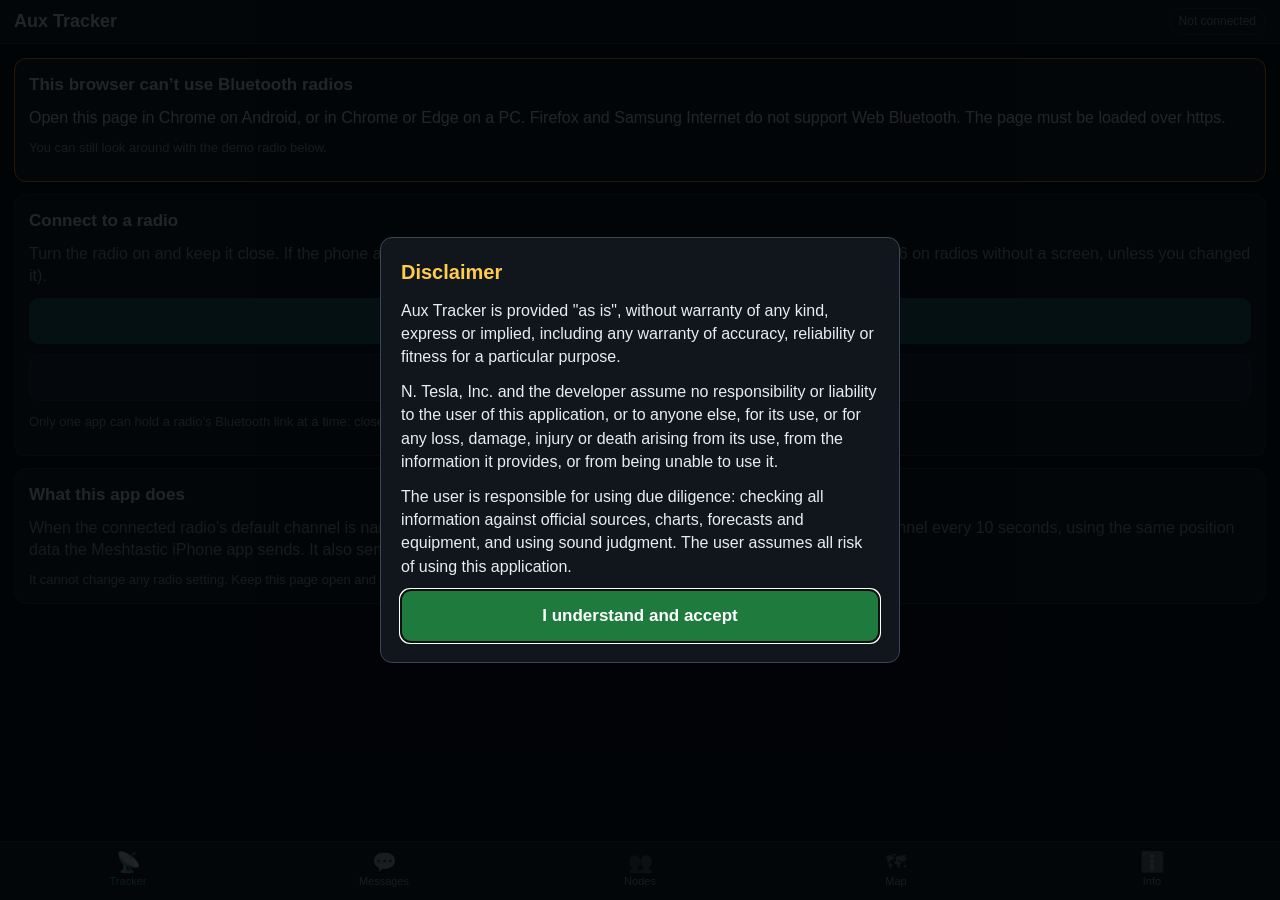
<file: index.html>
<!DOCTYPE html>
<html lang="en">
<head>
<meta charset="UTF-8">
<meta name="viewport" content="width=device-width, initial-scale=1, viewport-fit=cover">
<meta name="theme-color" content="#0a1929">
<meta name="apple-mobile-web-app-capable" content="yes">
<meta name="mobile-web-app-capable" content="yes">
<meta name="apple-mobile-web-app-status-bar-style" content="black-translucent">
<meta name="apple-mobile-web-app-title" content="Aux Tracker">
<title>Aux Tracker</title>
<link rel="manifest" href="manifest.json">
<link rel="apple-touch-icon" href="icons/icon-192.png">
<link rel="stylesheet" href="style.css">
</head>
<body>
<header>
  <h1>Aux Tracker</h1>
  <span id="linkBadge" class="badge off">Not connected</span>
</header>

<div id="banner" class="banner" hidden></div>

<main>
  <section id="tab-radio" class="tab active"></section>

  <section id="tab-messages" class="tab">
    <div id="convBar" class="conv-bar"></div>
    <div id="msgList" class="msg-list"></div>
    <form id="msgForm" class="msg-form" autocomplete="off">
      <textarea id="msgInput" rows="1" maxlength="400" placeholder="Message" aria-label="Message"></textarea>
      <button type="submit" id="msgSend" class="primary">Send</button>
    </form>
  </section>

  <section id="tab-nodes" class="tab">
    <div class="toolbar">
      <input id="nodeSearch" type="search" placeholder="Search nodes" aria-label="Search nodes">
      <select id="nodeSort" aria-label="Sort nodes">
        <option value="heard">Last heard</option>
        <option value="name">Name</option>
        <option value="distance">Distance</option>
        <option value="snr">Signal</option>
        <option value="hops">Hops</option>
      </select>
    </div>
    <p id="nodeCount" class="muted small"></p>
    <div id="nodeList"></div>
  </section>

  <section id="tab-map" class="tab">
    <div id="map"></div>
    <p id="mapNote" class="muted small map-note"></p>
  </section>

  <section id="tab-info" class="tab"></section>
</main>

<nav id="nav">
  <button data-tab="radio" class="active"><span class="ico">&#128225;</span>Tracker</button>
  <button data-tab="messages"><span class="ico">&#128172;</span>Messages<i id="unreadDot" hidden></i></button>
  <button data-tab="nodes"><span class="ico">&#128101;</span>Nodes</button>
  <button data-tab="map"><span class="ico">&#128506;</span>Map</button>
  <button data-tab="info"><span class="ico">&#8505;&#65039;</span>Info</button>
</nav>

<div id="sheetWrap" class="sheet-wrap" hidden><div id="sheet" class="sheet" role="dialog" aria-modal="true"></div></div>
<div id="busy" class="busy" hidden><div><div class="spinner"></div><p id="busyText"></p></div></div>
<div id="toast" class="toast" hidden></div>

<script src="disclaimer.js" data-app="Aux Tracker"></script>
<script src="schema.js"></script>
<script src="proto.js"></script>
<script src="radio.js"></script>
<script src="demo.js"></script>
<script src="tracker.js"></script>
<script src="app.js"></script>
</body>
</html>
</file>
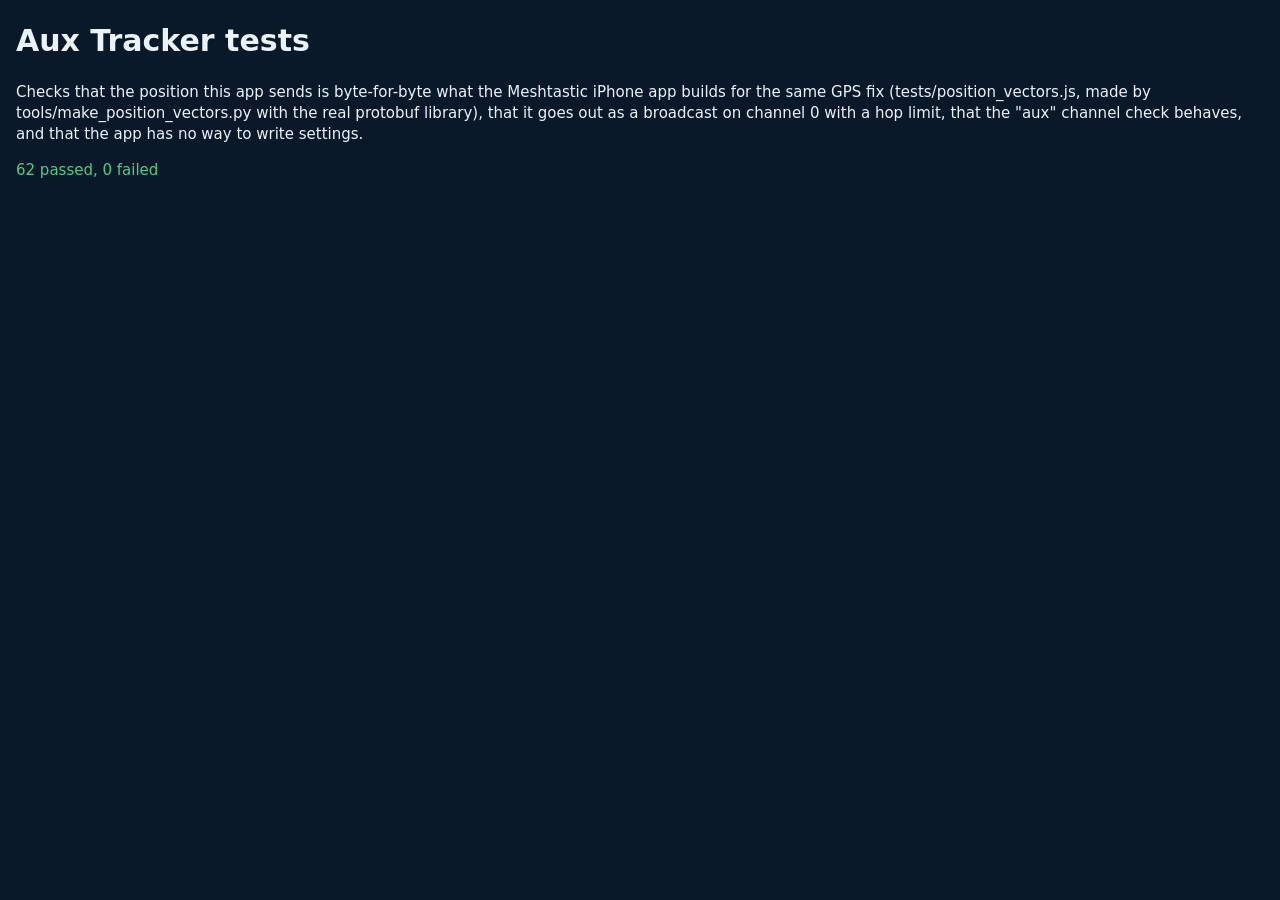
<file: tests.html>
<!DOCTYPE html>
<html lang="en">
<head>
<meta charset="UTF-8">
<meta name="viewport" content="width=device-width, initial-scale=1">
<title>Aux Tracker tests</title>
<style>
  body { font: 15px/1.4 system-ui, sans-serif; margin: 16px; background: #0a1929; color: #eaf2fb; }
  .ok { color: #49d17d; } .bad { color: #ff6b6b; white-space: pre-wrap; }
</style>
</head>
<body>
<h1>Aux Tracker tests</h1>
<p>Checks that the position this app sends is byte-for-byte what the Meshtastic iPhone app
builds for the same GPS fix (tests/position_vectors.js, made by
tools/make_position_vectors.py with the real protobuf library), that it goes out as a
broadcast on channel 0 with a hop limit, that the "aux" channel check behaves, and that the
app has no way to write settings.</p>
<div id="out"></div>
<script src="schema.js"></script>
<script src="proto.js"></script>
<script src="radio.js"></script>
<script src="demo.js"></script>
<script src="tracker.js"></script>
<script src="tests/position_vectors.js"></script>
<script>
(async function () {
  const out = document.getElementById('out');
  let pass = 0, fail = 0;
  const failures = [];
  function check(name, ok, detail) {
    if (ok) { pass++; return; }
    fail++; failures.push(name + (detail ? '\n   ' + detail : ''));
  }
  const hex = (b) => Array.from(b).map((x) => x.toString(16).padStart(2, '0')).join('');
  const V = window.POSITION_VECTORS;

  // 1. Position bytes, and the whole ToRadio frame as Radio.sendPosition writes it.
  const written = [];
  const realTransport = Radio.transport, realState = Radio.state, realNum = Radio.myNum;
  const ids = [], realConfig = Radio.config;
  Radio.transport = { write: async (bytes) => { written.push(hex(bytes)); ids.push(PB.decode('ToRadio', bytes).packet.id); } };
  Radio.state = 'connected'; Radio.myNum = V.my_node; Radio.config = { lora: { hop_limit: 5 } };
  for (const c of V.cases) {
    const p = Tracker.buildPosition(c.fix, V.now_ms);
    if (c.position_hex === null) { check(c.name, p === null, 'expected nothing to be sent'); continue; }
    const got = p ? hex(PB.encode('Position', p)) : 'null';
    check(c.name + ': position', got === c.position_hex, 'got  ' + got + '\n   want ' + c.position_hex);
    written.length = 0;
    if (p) await Radio.sendPosition(p);
    // The packet around it: a broadcast on channel 0 with a hop limit, carrying those same bytes.
    const unhex = (s) => Uint8Array.from(s.match(/../g) || [], (x) => parseInt(x, 16));
    const pk = (PB.decode('ToRadio', unhex(written[0] || '')).packet) || {};
    const d = pk.decoded || {};
    const okPacket = pk.to === 0xffffffff && (pk.channel || 0) === 0 && pk.from === V.my_node && pk.hop_limit === 5 && pk.id > 0 &&
      !pk.want_ack && d.portnum === 'POSITION_APP' && !d.want_response && hex(d.payload || []) === c.position_hex;
    check(c.name + ': broadcast packet', okPacket, JSON.stringify(PB.toJSON('MeshPacket', pk)));
  }
  check('each position gets its own packet id', new Set(ids).size === ids.length && ids.length > 5);
  Radio.config = {};
  written.length = 0;
  await Radio.sendPosition(Tracker.buildPosition(V.cases[0].fix, V.now_ms));
  check('hop limit falls back to 3', PB.decode('ToRadio', Uint8Array.from(written[0].match(/../g), (x) => parseInt(x, 16))).packet.hop_limit === 3);
  Radio.config = realConfig;
  Radio.transport = realTransport; Radio.state = realState; Radio.myNum = realNum;

  // 2. Satellite estimate bands.
  const sats = [[3, 5, 12], [5, 5, 12], [5.5, 5, 4], [6, 5, 10], [15, 5, 10], [20, 5, 9], [40, 5, 7], [60, 5, 5], [61, 5, 4],
    [100, -1, 3], [100, null, 3], [301, -1, 2], [10, -1, 1], [10, 0, 1]];
  sats.forEach(([h, v, want]) => check('sats ' + h + '/' + v, Tracker.satsInView(h, v) === want, 'got ' + Tracker.satsInView(h, v) + ', want ' + want));

  // 3. The "aux is the default channel" check.
  const keep = Radio.channels;
  const cases = [
    [[{ role: 'PRIMARY', settings: { name: 'aux' } }], true, 'aux'],
    [[{ role: 'PRIMARY', settings: { name: 'AUX' } }], true, 'AUX'],
    [[{ role: 'PRIMARY', settings: { name: ' Aux ' } }], true, 'padded Aux'],
    [[{ role: 'PRIMARY', settings: { name: 'LongFast' } }], false, 'LongFast'],
    [[{ role: 'PRIMARY', settings: {} }], false, 'unnamed primary'],
    [[{ role: 'PRIMARY', settings: { name: 'auxiliary' } }], false, 'auxiliary'],
    [[{ role: 'PRIMARY', settings: { name: 'LongFast' } }, { index: 1, role: 'SECONDARY', settings: { name: 'aux' } }], false, 'aux only as a secondary channel'],
    [[], false, 'no channels'],
  ];
  cases.forEach(([chs, want, name]) => { Radio.channels = chs; check('aux check: ' + name, Tracker.auxIsDefault() === want); });
  Radio.channels = keep;

  // 4. No way to change a radio's configuration.
  ['saveSettings', 'writeChannel', 'deleteChannel', 'admin', 'reboot', 'expectReboot'].forEach((fn) =>
    check('Radio.' + fn + ' does not exist', Radio[fn] === undefined));
  const sources = await Promise.all(['radio.js', 'tracker.js', 'app.js'].map((f) => fetch(f, { cache: 'reload' }).then((r) => r.text())));
  ['set_config', 'set_module_config', 'set_channel', 'set_owner', 'set_fixed_position', 'remove_fixed_position', 'begin_edit_settings',
    'commit_edit_settings', 'factory_reset', 'reboot_seconds', 'ADMIN_APP\', payload'].forEach((word) =>
    check('source never sends ' + word, !sources.some((s) => s.includes(word))));

  check('interval is 10 seconds', Tracker.INTERVAL_MS === 10000);
  check('margin keeps sends outside the radio\'s 10 s limit', Tracker.MARGIN_MS >= 250 && Tracker.MARGIN_MS <= 1000);

  window.TEST_RESULT = { pass, fail, failures };
  const head = document.createElement('p');
  head.className = fail ? 'bad' : 'ok';
  head.textContent = pass + ' passed, ' + fail + ' failed';
  out.appendChild(head);
  failures.forEach((f) => { const p = document.createElement('p'); p.className = 'bad'; p.textContent = f; out.appendChild(p); });
})();
</script>
</body>
</html>
</file>
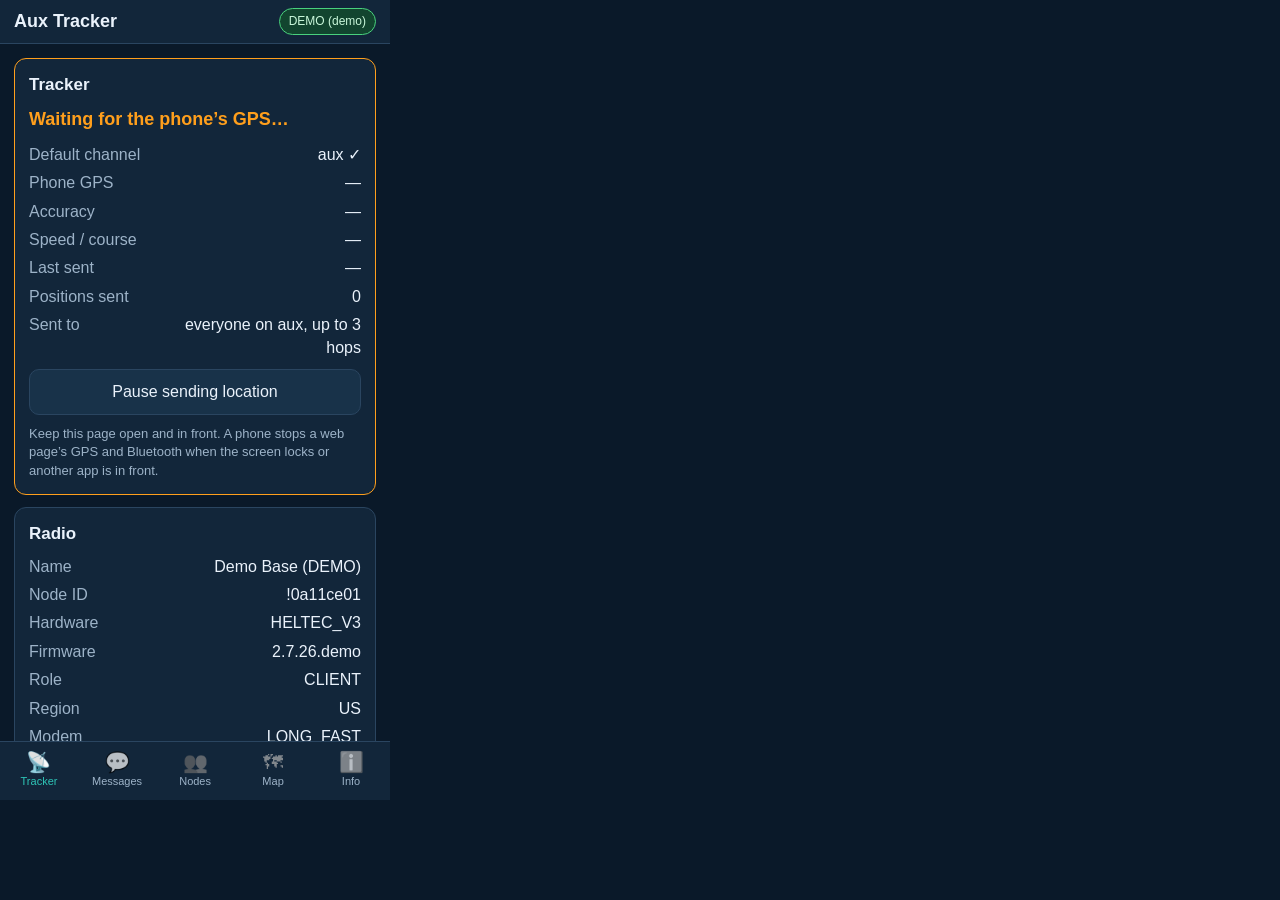
<file: tools/shot.html>
<!DOCTYPE html>
<!-- Screenshot helper for tools/make_guide.py: shows one screen of the app (demo radio,
     pretend GPS) so headless Edge can photograph it. Open as tools/shot.html?tab=tracker -->
<html><head><meta charset="UTF-8">
<meta name="viewport" content="width=device-width, initial-scale=1">
<style>html,body{margin:0;height:100%;background:#0a1929}iframe{border:0;width:390px;height:800px;display:block}</style>
</head><body>
<script>
localStorage.setItem('disclaimer.Aux Tracker.v1', 'accepted');
const tab = new URLSearchParams(location.search).get('tab') || 'tracker';
const f = document.createElement('iframe');
f.src = '../index.html';
document.body.appendChild(f);
const wait = (ms) => new Promise((r) => setTimeout(r, ms));
f.onload = async () => {
  const w = f.contentWindow, d = f.contentDocument;
  if (tab === 'connect') return;
  // a boat moving west at about 12 knots
  let n = 0;
  const geo = {
    watchPosition(ok) {
      return w.setInterval(() => {
        n++;
        ok({ coords: { latitude: 27.9506543, longitude: -82.4567891 - n * 0.00006, altitude: 3.7, accuracy: 4.2,
          altitudeAccuracy: 6, heading: 271.3, speed: 6.17 }, timestamp: Date.now() });
      }, 1000);
    },
    clearWatch(id) { w.clearInterval(id); },
  };
  Object.defineProperty(w.navigator, 'geolocation', { value: geo, configurable: true });
  const demo = () => Array.from(d.querySelectorAll('#tab-radio button')).find((b) => b.textContent.includes('demo')).click();
  const connected = async () => { for (let i = 0; i < 40 && w.Radio.state !== 'connected'; i++) await wait(250); };
  demo();
  await connected();
  if (tab === 'notaux') {
    await w.Radio.disconnect();
    w.DemoTransport.peek().channels[0].settings.name = 'LongFast';
    demo();
    await connected();
    await wait(1500);
    return;
  }
  await wait(13000);                       // two positions sent
  if (tab === 'paused') {
    w.Tracker.setPaused(true);
  } else if (tab === 'messages') {
    w.MeshApp.showTab('messages');
    d.getElementById('msgInput').value = 'Underway, tracker running.';
    d.getElementById('msgForm').requestSubmit();
    await wait(2000);
    d.getElementById('toast').hidden = true;
  } else if (tab !== 'tracker') {
    w.MeshApp.showTab(tab);
  }
  await wait(300);
  d.getElementById('toast').hidden = true;
};
</script>
</body></html>
</file>
<file: style.css>
:root {
  --bg: #0a1929;
  --panel: #12263a;
  --panel2: #183249;
  --line: #2a4560;
  --text: #eaf2fb;
  --muted: #9db3c8;
  --accent: #2ec4b6;
  --warn: #ff9f1c;
  --bad: #ff6b6b;
  --good: #49d17d;
  --mine: #1f6f8b;
  --nav-h: 58px;
}
* { box-sizing: border-box; }
[hidden] { display: none !important; }
html, body { height: 100%; margin: 0; }
body {
  background: var(--bg); color: var(--text);
  font: 16px/1.4 -apple-system, BlinkMacSystemFont, "Segoe UI", Roboto, sans-serif;
  display: flex; flex-direction: column; overflow: hidden;
  -webkit-text-size-adjust: 100%;
}
header {
  display: flex; align-items: center; justify-content: space-between; gap: 10px;
  padding: calc(8px + env(safe-area-inset-top)) 14px 8px; background: var(--panel);
  border-bottom: 1px solid var(--line); flex: none;
}
h1 { font-size: 18px; margin: 0; white-space: nowrap; }
h2 { font-size: 17px; margin: 0 0 10px; }
h3 { font-size: 15px; margin: 14px 0 6px; color: var(--muted); font-weight: 600; }
p { margin: 0 0 10px; }
.muted { color: var(--muted); }
.small { font-size: 13px; }
.badge { font-size: 12px; padding: 4px 9px; border-radius: 999px; border: 1px solid var(--line);
  max-width: 55vw; overflow: hidden; text-overflow: ellipsis; white-space: nowrap; }
.badge.on { background: #12452f; border-color: var(--good); color: #c9f7da; }
.badge.busy-b { background: #4a3608; border-color: var(--warn); color: #ffe2b0; }
.badge.off { color: var(--muted); }
.banner { background: #4a3608; color: #ffe2b0; padding: 8px 14px; font-size: 14px; border-bottom: 1px solid var(--warn); flex: none; }

main { flex: 1; min-height: 0; position: relative; }
.tab { display: none; position: absolute; inset: 0; overflow-y: auto; -webkit-overflow-scrolling: touch; padding: 14px; }
.tab.active { display: block; }
#tab-messages.active { display: flex; flex-direction: column; padding: 0; overflow: hidden; }
#tab-map.active { display: flex; flex-direction: column; padding: 0; }

nav { display: flex; flex: none; background: var(--panel); border-top: 1px solid var(--line);
  padding-bottom: env(safe-area-inset-bottom); }
nav button { flex: 1; height: var(--nav-h); background: none; border: 0; color: var(--muted); font-size: 11px;
  display: flex; flex-direction: column; align-items: center; justify-content: center; gap: 2px; position: relative; cursor: pointer; }
nav button .ico { font-size: 20px; line-height: 1; filter: grayscale(1); opacity: .7; }
nav button.active { color: var(--accent); }
nav button.active .ico { filter: none; opacity: 1; }
nav button i { position: absolute; top: 8px; left: calc(50% + 8px); width: 10px; height: 10px; border-radius: 50%; background: var(--bad); }

button, .btn { font: inherit; color: var(--text); background: var(--panel2); border: 1px solid var(--line);
  border-radius: 10px; padding: 11px 14px; min-height: 44px; cursor: pointer; }
button.primary { background: var(--accent); border-color: var(--accent); color: #04211e; font-weight: 700; }
button.danger { background: #5a1f1f; border-color: var(--bad); }
button.wide { display: block; width: 100%; margin-top: 10px; }
button:disabled { opacity: .45; cursor: default; }
.row { display: flex; gap: 10px; flex-wrap: wrap; }
.row > * { flex: 1; }

.card { background: var(--panel); border: 1px solid var(--line); border-radius: 12px; padding: 14px; margin-bottom: 12px; }
.card.warn { border-color: var(--warn); }
.kv { display: grid; grid-template-columns: auto 1fr; gap: 6px 14px; margin: 0; }
.kv dt { color: var(--muted); }
.kv dd { margin: 0; text-align: right; overflow-wrap: anywhere; }

input, select, textarea { font: inherit; color: var(--text); background: #0d2033; border: 1px solid var(--line);
  border-radius: 9px; padding: 10px; width: 100%; min-height: 44px; }
input[type=checkbox] { width: 22px; height: 22px; min-height: 0; flex: none; accent-color: var(--accent); }
label.field { display: block; margin-bottom: 12px; }
label.field > span { display: block; font-size: 14px; color: var(--muted); margin-bottom: 4px; }
label.check { display: flex; align-items: center; gap: 10px; margin-bottom: 12px; min-height: 32px; }
.hint { font-size: 13px; color: var(--muted); margin: -6px 0 12px; }
.hint.bad { color: var(--bad); }

details.sec { background: var(--panel); border: 1px solid var(--line); border-radius: 12px; margin-bottom: 10px; }
details.sec > summary { padding: 14px; font-weight: 600; cursor: pointer; list-style: none; display: flex; justify-content: space-between; }
details.sec > summary::-webkit-details-marker { display: none; }
details.sec > summary::after { content: "\203A"; color: var(--muted); transition: transform .15s; }
details.sec[open] > summary::after { transform: rotate(90deg); }
details.sec > .body { padding: 0 14px 14px; }

.toolbar { display: flex; gap: 8px; margin-bottom: 8px; }
.toolbar select { width: auto; flex: none; }
.node { display: flex; gap: 12px; align-items: center; padding: 11px 12px; background: var(--panel); border: 1px solid var(--line);
  border-radius: 12px; margin-bottom: 8px; cursor: pointer; width: 100%; text-align: left; }
.node.me { border-color: var(--accent); }
.chip { flex: none; width: 52px; height: 40px; border-radius: 10px; background: var(--panel2); display: flex; align-items: center;
  justify-content: center; font-weight: 700; font-size: 13px; overflow: hidden; }
.node .mid { flex: 1; min-width: 0; }
.node .name { font-weight: 600; white-space: nowrap; overflow: hidden; text-overflow: ellipsis; }
.node .sub { font-size: 12.5px; color: var(--muted); white-space: nowrap; overflow: hidden; text-overflow: ellipsis; }
.node .right { flex: none; text-align: right; font-size: 12.5px; color: var(--muted); }
.node .right b { display: block; color: var(--text); font-weight: 600; }

.conv-bar { display: flex; gap: 8px; overflow-x: auto; padding: 10px 12px; border-bottom: 1px solid var(--line); flex: none; }
.conv-bar button { flex: none; min-height: 36px; padding: 6px 12px; border-radius: 999px; white-space: nowrap; position: relative; }
.conv-bar button.active { background: var(--accent); border-color: var(--accent); color: #04211e; font-weight: 700; }
.conv-bar button .n { background: var(--bad); color: #fff; border-radius: 999px; font-size: 11px; padding: 1px 6px; margin-left: 6px; }
.msg-list { flex: 1; overflow-y: auto; padding: 12px; display: flex; flex-direction: column; gap: 8px; }
.msg { max-width: 84%; padding: 8px 11px; border-radius: 14px; background: var(--panel2); align-self: flex-start; overflow-wrap: anywhere; white-space: pre-wrap; }
.msg.out { align-self: flex-end; background: var(--mine); }
.msg .who { font-size: 12px; color: var(--accent); font-weight: 600; }
.msg .meta { font-size: 11px; color: var(--muted); text-align: right; margin-top: 2px; }
.msg .meta.fail { color: var(--bad); }
.msg-form { display: flex; gap: 8px; padding: 8px 12px; border-top: 1px solid var(--line); background: var(--panel); flex: none; align-items: flex-end; }
.msg-form textarea { resize: none; max-height: 110px; }
.msg-form button { flex: none; }
.empty { color: var(--muted); text-align: center; margin: 30px 10px; }

#map { flex: 1; min-height: 0; background: #0d2033; }
.map-note { padding: 6px 12px; margin: 0; flex: none; }
.leaflet-container { font: inherit; }
.leaflet-tooltip.node-label { background: rgba(10, 25, 41, .88); color: #fff; border: 0; border-radius: 6px; padding: 1px 5px; font-size: 11px; font-weight: 700; box-shadow: none; }
.leaflet-tooltip.node-label::before { display: none; }

.sheet-wrap { position: fixed; inset: 0; background: rgba(0, 0, 0, .6); z-index: 2000; display: flex; align-items: flex-end; justify-content: center; }
.sheet { background: var(--panel); border: 1px solid var(--line); border-radius: 16px 16px 0 0; width: 100%; max-width: 560px;
  max-height: 88%; overflow-y: auto; padding: 18px 16px calc(18px + env(safe-area-inset-bottom)); }
.sheet pre { white-space: pre-wrap; font: inherit; font-size: 14px; background: #0d2033; padding: 10px; border-radius: 8px; margin: 0 0 10px; }
.busy { position: fixed; inset: 0; background: rgba(0, 0, 0, .7); z-index: 3000; display: flex; align-items: center; justify-content: center; text-align: center; padding: 20px; }
.spinner { width: 38px; height: 38px; border: 4px solid var(--line); border-top-color: var(--accent); border-radius: 50%; margin: 0 auto 14px; animation: spin 1s linear infinite; }
@keyframes spin { to { transform: rotate(360deg); } }
@media (prefers-reduced-motion: reduce) { .spinner { animation-duration: 4s; } }
.toast { position: fixed; left: 50%; bottom: calc(var(--nav-h) + 18px + env(safe-area-inset-bottom)); transform: translateX(-50%);
  background: #05101b; border: 1px solid var(--line); padding: 10px 16px; border-radius: 10px; z-index: 2500; max-width: 90%; text-align: center; }
.log { font: 12px/1.45 ui-monospace, Consolas, monospace; background: #0d2033; border-radius: 8px; padding: 8px; max-height: 300px; overflow: auto; white-space: pre-wrap; overflow-wrap: anywhere; }
.chan { display: flex; align-items: center; gap: 10px; padding: 10px 0; border-top: 1px solid var(--line); cursor: pointer; background: none;
  border-left: 0; border-right: 0; border-bottom: 0; border-radius: 0; width: 100%; text-align: left; }
.chan .mid { flex: 1; min-width: 0; }
.bk { border-top: 1px solid var(--line); padding: 10px 0; }
.bk .row { margin-top: 8px; }
.bk button { min-height: 38px; padding: 7px 10px; font-size: 14px; }

a.btn.wide { display: block; width: 100%; margin-top: 10px; text-align: center; text-decoration: none; line-height: 20px; }
.card.tracker.good { border-color: var(--good); }
.card.tracker.idle { border-color: var(--warn); }
.tracker-status { font-size: 18px; font-weight: 700; margin-bottom: 12px; }
.card.tracker.good .tracker-status { color: var(--good); }
.card.tracker.idle .tracker-status { color: var(--warn); }
</file>
